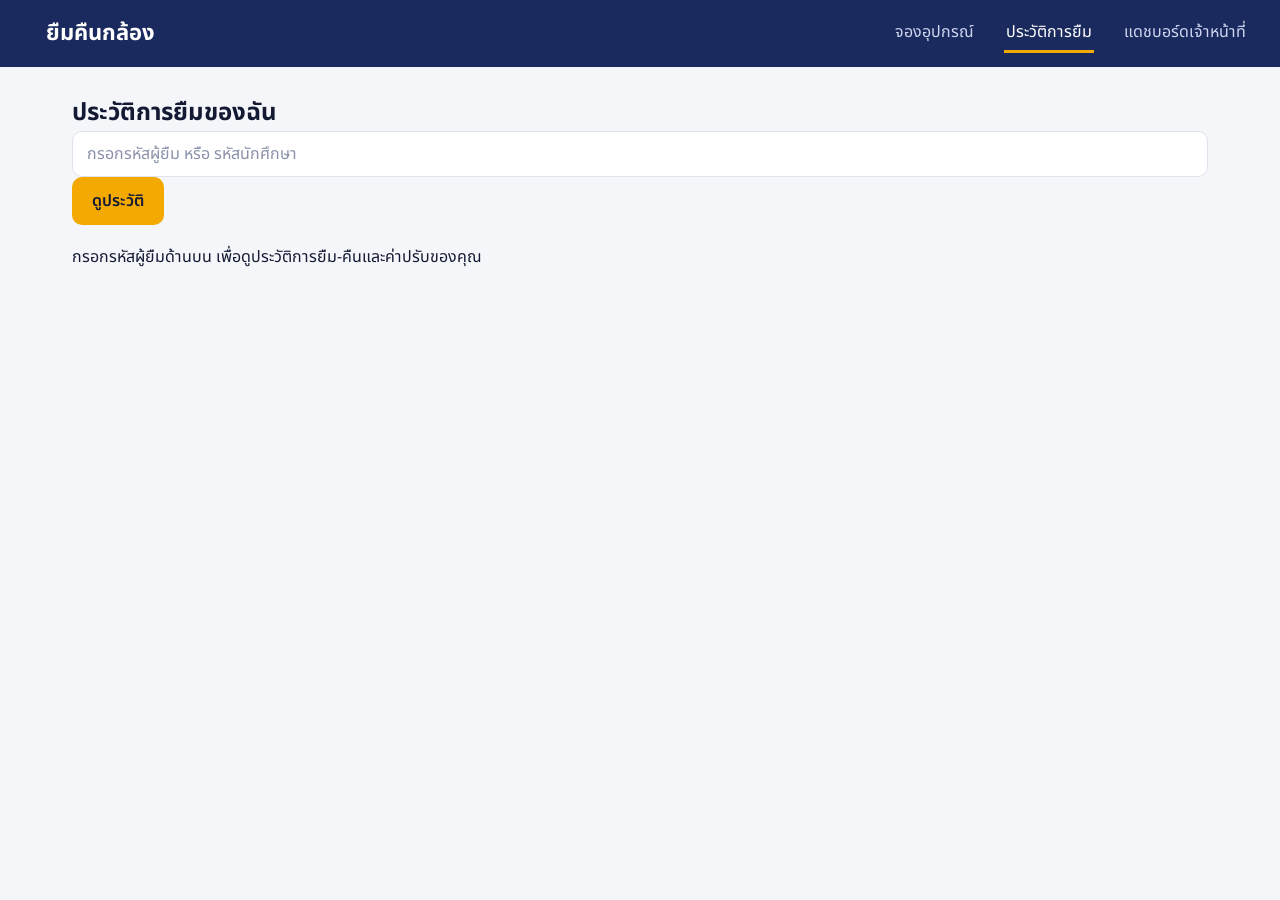
<file: templates/history.html>
<!DOCTYPE html>
<html lang="th">
<head>
  <meta charset="UTF-8">
  <meta name="viewport" content="width=device-width, initial-scale=1">
  <title>ประวัติการยืม | ยืมคืนกล้อง</title>
  <link rel="preconnect" href="https://fonts.googleapis.com">
  <link href="https://fonts.googleapis.com/css2?family=Noto+Sans+Thai:wght@400;500;600;700&display=swap" rel="stylesheet">
  <link rel="stylesheet" href="/static/style.css">
</head>
<body>

<header class="topbar">
  <a class="brand" href="/"><span class="brand-logo"></span>ยืมคืนกล้อง</a>
  <nav class="nav">
    <a href="/">จองอุปกรณ์</a>
    <a class="active" href="/history.html">ประวัติการยืม</a>
    <a href="/admin">แดชบอร์ดเจ้าหน้าที่</a>
  </nav>
</header>

<main class="container">
  <h1>ประวัติการยืมของฉัน</h1>

  <form class="search-bar" id="searchForm">
    <input type="text" id="userId" placeholder="กรอกรหัสผู้ยืม หรือ รหัสนักศึกษา" required aria-label="รหัสผู้ยืม">
    <button type="submit" class="btn btn-amber">ดูประวัติ</button>
  </form>

  <div class="flash-area" id="flash-area"></div>
  <p class="hint" id="hint">กรอกรหัสผู้ยืมด้านบน เพื่อดูประวัติการยืม-คืนและค่าปรับของคุณ</p>

  <div class="table-wrap" id="tableWrap" hidden>
    <table>
      <thead>
        <tr><th>ลำดับ</th><th>อุปกรณ์</th><th>วันที่ยืม</th><th>กำหนดคืน</th><th>วันที่คืน</th><th class="num">ค่าปรับ</th><th>สถานะ</th></tr>
      </thead>
      <tbody id="tbody"></tbody>
    </table>
  </div>
</main>

<script src="/static/config.js"></script>
<script src="/static/app.js"></script>
<script>
  document.querySelector("#searchForm")?.addEventListener("submit", async (e) => {
    e.preventDefault();
    const q = document.querySelector("#userId").value.trim();
    const flashArea = document.querySelector("#flash-area");
    if (flashArea) flashArea.innerHTML = "";

    try {
      const res = await api("/api/records");
      if (!res || !res.ok) {
        if (typeof showMessage === "function") showMessage("error", (res && res.data && res.data.message) || "โหลดประวัติไม่สำเร็จ");
        return;
      }

      // กรองเฉพาะประวัติที่เป็นของรหัสผู้ยืม หรือ รหัสนักศึกษานี้
      const mine = (res.data.records || [])
        .filter((r) => 
          String(r.student_id || "").trim() === q || 
          String(r.user_id || "").trim() === q
        )
        .sort((a, b) => b.record_id - a.record_id);

      const hintEl = document.querySelector("#hint");
      const tableWrapEl = document.querySelector("#tableWrap");
      const tbodyEl = document.querySelector("#tbody");

      if (hintEl) hintEl.hidden = true;
      if (tableWrapEl) tableWrapEl.hidden = false;

      if (tbodyEl) {
        tbodyEl.innerHTML = mine.length
          ? mine.map((r, index) => {
              const st = typeof statusOf === "function" ? statusOf(r) : { cls: "borrowing", label: "กำลังยืม" };
              const fine = Number(r.fine_amount || 0);
              const fDate = typeof fmtDate === "function" ? fmtDate : (d) => d || "-";
              const fMoney = typeof money === "function" ? money : (m) => m;
              const eqName = typeof esc === "function" ? esc(r.equipment_name) : r.equipment_name;

              return `<tr>
                <td>${index + 1}</td>
                <td>${eqName}</td>
                <td>${fDate(r.borrow_date)}</td>
                <td>${fDate(r.due_date)}</td>
                <td>${fDate(r.return_date)}</td>
                <td class="num ${fine > 0 ? "fine-due" : ""}">${fMoney(fine)}</td>
                <td><span class="badge ${st.cls}">${st.label}</span></td>
              </tr>`;
            }).join("")
          : `<tr><td class="empty-row" colspan="7">ไม่พบประวัติการยืมของรหัส ${typeof esc === "function" ? esc(q) : q}</td></tr>`;
      }
    } catch (err) {
      console.error(err);
      alert("เกิดข้อผิดพลาดในการโหลดประวัติ");
    }
  });
</script>
</body>
</html>
</file>
<file: static/style.css>
/* ===== Tokens ===== */
:root{--navy:#1b2a5e;--navy-soft:#2a3a73;--amber:#f4a900;--bg:#f5f6fa;--card:#fff;--line:#dfe3ee;--tint:#eaeef7;--text:#141a33;--muted:#5d6585;--ok:#0b7a3b;--ok-bg:#dff5e6;--warn:#8a5a00;--warn-bg:#fff1c9;--bad:#b3261e;--bad-bg:#fde2e0;--radius:14px}*{box-sizing:border-box}body{margin:0;font-family:"Noto Sans Thai","Sarabun",system-ui,sans-serif;background:var(--bg);color:var(--text);line-height:1.5}a{color:inherit;text-decoration:none}*:focus-visible{outline:3px solid var(--amber);outline-offset:2px}[hidden]{display:none!important}.topbar{background:var(--navy);color:#fff;display:flex;align-items:center;justify-content:space-between;gap:16px;padding:14px 32px}.brand{display:flex;align-items:center;gap:14px;font-size:22px;font-weight:700}.nav{display:flex;gap:28px}.nav a{padding:6px 2px;color:#cfd6f0;border-bottom:3px solid transparent}.nav a.active{color:#fff;border-bottom-color:var(--amber)}.container{max-width:1200px;margin:0 auto;padding:28px 32px 48px}h1{font-size:24px;margin:0}.flash-area{display:grid;gap:10px;margin-bottom:20px}.flash{padding:12px 16px;border-radius:10px;font-weight:500;border:1px solid}.flash.success{background:var(--ok-bg);color:var(--ok);border-color:#a8e0bb}.flash.error,.flash.danger{background:var(--bad-bg);color:var(--bad);border-color:#f3b4af}.flash.warning,.flash.info{background:var(--warn-bg);color:var(--warn);border-color:#f1d98e}.btn{display:inline-block;font:inherit;font-weight:600;border:2px solid var(--navy);background:var(--navy);color:#fff;padding:10px 18px;border-radius:10px;cursor:pointer;text-align:center;min-height:44px}.btn:hover{background:var(--navy-soft)}.btn-amber{background:var(--amber);border-color:var(--amber);color:var(--text)}.btn-outline{background:#fff;color:var(--navy)}.btn:disabled{opacity:.6;cursor:wait}.btn-block{display:block;width:100%;padding:14px}.btn-sm{padding:6px 14px;font-size:14px;min-height:36px}.layout{display:grid;grid-template-columns:1fr 340px;gap:28px;align-items:start}.panel{background:var(--card);border:1px solid var(--line);border-radius:18px;padding:24px;margin-bottom:20px}.panel h2{margin:0 0 16px;font-size:20px}.form-grid{display:grid;grid-template-columns:1fr 1fr;gap:18px}.field{display:grid;gap:6px}.field.full{grid-column:1/-1}label.lbl{font-size:14px;color:var(--muted)}input[type="text"],input[type="password"],input[type="date"],input[type="time"],input[type="search"],input[type="number"],input:not([type]){font:inherit;width:100%;min-height:44px;padding:10px 14px;border:1px solid var(--line);border-radius:10px;background:#fff;color:var(--text);appearance:none}input:focus{border-color:var(--navy);outline:none;box-shadow:0 0 0 3px rgba(27,42,94,.15)}input::placeholder{color:#8a91aa}.chips{display:flex;flex-wrap:wrap;gap:10px;margin-bottom:16px}.chip{font:inherit;padding:8px 20px;border-radius:999px;border:1px solid var(--line);background:#fff;cursor:pointer}.chip.active{background:var(--navy);border-color:var(--navy);color:#fff;font-weight:600}.search{width:100%;margin-bottom:20px}.grid{display:grid;grid-template-columns:repeat(auto-fill,minmax(230px,1fr));gap:20px}.card{position:relative;display:block;background:#fff;border:1px solid var(--line);border-radius:18px;overflow:hidden;cursor:pointer}.card input{position:absolute;opacity:0;pointer-events:none}.card-img{height:150px;background:var(--tint);display:grid;place-items:center;overflow:hidden}.card-img img{width:100%;height:100%;object-fit:cover;display:block}.card-body{padding:16px 18px 20px}.card-body h3{margin:0 0 8px;font-size:17px}.stock{margin:0 0 14px;color:var(--ok);font-weight:600;font-size:14px}.side{position:sticky;top:20px;display:grid;gap:20px}.summary-list{list-style:none;margin:0 0 14px;padding:0;display:grid;gap:10px}.summary-list li{background:var(--bg);padding:12px 14px;border-radius:10px}.btn-line{background:#06c755;border-color:#06c755;color:#fff}.btn-line:hover{background:#05a847;border-color:#05a847}.line-verify{max-width:760px;margin:0 auto 24px}.line-verify .form-grid{align-items:end}.line-verify .btn{width:max-content;min-width:180px}.verify-note{margin:0 0 18px;color:var(--muted)}.verify-box{margin-top:18px;padding:18px;border:1px solid #a8e0bb;border-radius:14px;background:#f4fff7}.link-code{font-size:24px;font-weight:700;letter-spacing:2px;text-align:center;padding:12px;margin:12px 0;background:#fff;border:1px dashed #9aa2b9;border-radius:10px}.notice{background:var(--warn-bg);color:var(--warn);padding:14px 16px;border-radius:10px}.toolbar{display:flex;flex-wrap:wrap;align-items:center;justify-content:space-between;gap:14px;margin-bottom:20px}.table-wrap{background:#fff;border:1px solid var(--line);border-radius:18px;overflow-x:auto}table{width:100%;border-collapse:collapse;min-width:760px}th,td{padding:14px 16px;text-align:left;border-bottom:1px solid var(--line);white-space:nowrap}th{background:var(--tint);font-weight:700;font-size:14px;color:var(--navy)}tbody tr:last-child td{border-bottom:none}.badge{display:inline-block;padding:4px 12px;border-radius:999px;font-size:13px;font-weight:700}.badge.returned{background:var(--ok-bg);color:var(--ok)}.badge.borrowing{background:var(--warn-bg);color:var(--warn)}.badge.overdue{background:var(--bad-bg);color:var(--bad)}.stats{display:grid;grid-template-columns:repeat(auto-fit,minmax(180px,1fr));gap:16px;margin-bottom:20px}.stat{background:#fff;border:1px solid var(--line);border-radius:14px;padding:16px 20px;display:grid}.stat-num{font-size:28px;font-weight:700;color:var(--navy)}.stat-label,.sub{color:var(--muted)}.sub{display:block;font-size:12px}.fine-due{color:var(--bad);font-weight:700}@media(max-width:900px){.layout{grid-template-columns:1fr}.side{position:static}.topbar{padding:12px 16px;flex-wrap:wrap}.container{padding:20px 16px 40px}.line-verify{max-width:none}}@media(max-width:650px){.form-grid{grid-template-columns:1fr}.field.full{grid-column:auto}.nav{gap:14px;font-size:14px}.panel{padding:18px}.line-verify .btn{width:100%}}
</file>
